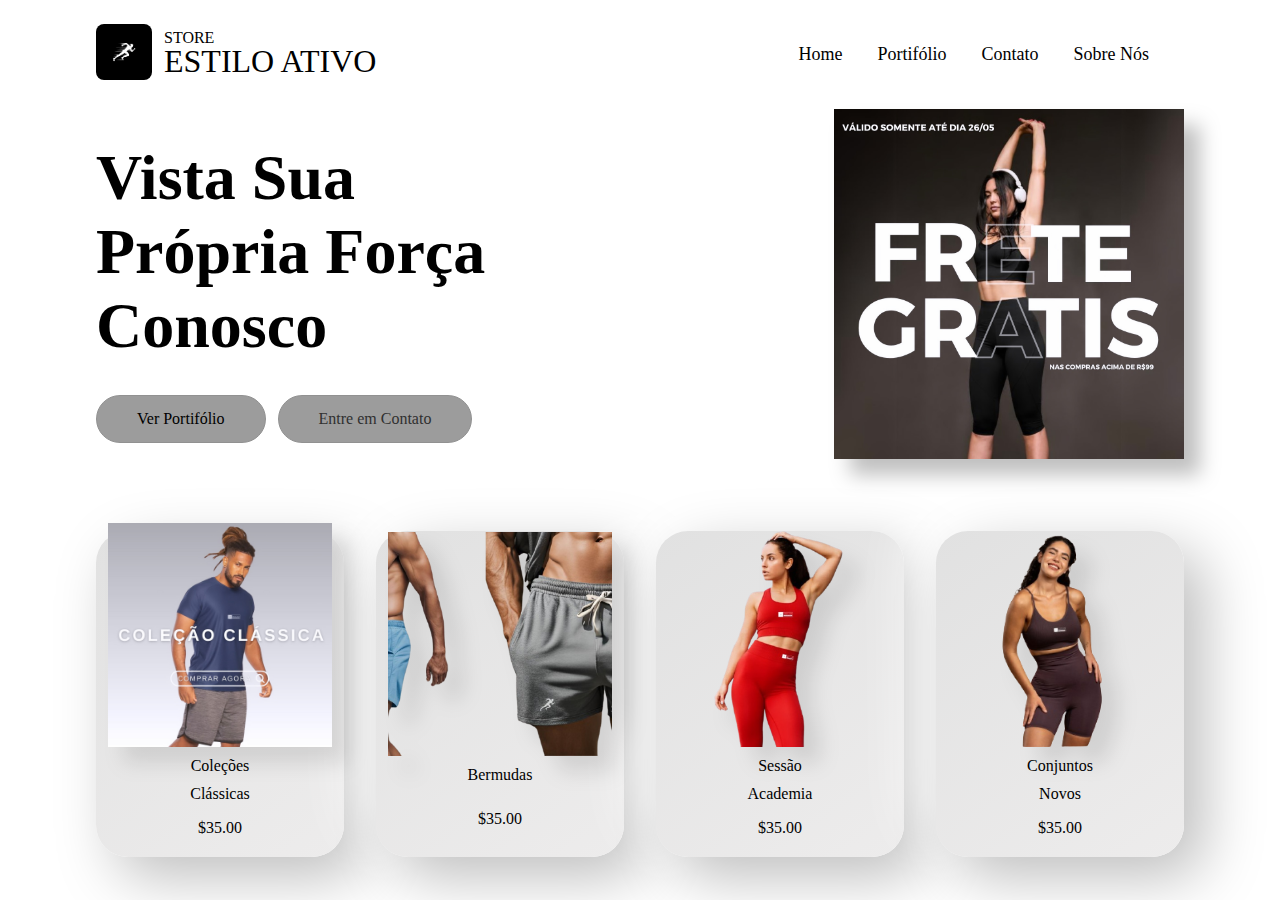
<file: Estilo Ativo/index.html>
<!DOCTYPE html>
<html lang="en">

<head>
    <meta charset="UTF-8">
    <meta http-equiv="X-UA-Compatible" content="IE=edge">
    <meta name="viewport" content="width=device-width, initial-scale=1.0">

    <link rel="stylesheet" href="styles.css">

    <title>Home</title>
</head>

<body>
    <header>
        <div>
            <a href="index.html"><img src="Estilo Ativo logo.jpg" alt="Logo do Site" style="width: 56px; height: 56px; border-radius: 8px; object-fit: cover;"></a>
            <h1><span>Store</span>Estilo Ativo</h1>
        </div>
        <nav>
            <ul>
                <a class="navegacao" href="index.html"><li>Home</li></a>
                <a class="navegacao" href=""><li>Portifólio</li></a>
                <a class="navegacao" href=""><li>Contato</li></a>
                <a class="navegacao" href=""><li>Sobre Nós</li></a>
            </ul>
        </nav>
    </header>

    <main>
        <div>
            <h1>Vista Sua<br>Própria Força<br>Conosco</h1>
            <button>Ver Portifólio</button>
            <button>Entre em Contato</button>
        </div>

        <img src="anúncio principal.jpg" alt="">
    </main>

    <section>
        <ul>
            <li>
                <img src="anuncio1.jpg" alt="">
                <p>Coleções</p>
                <p>Clássicas</p>
                <p class="price">$35.00</p>
            </li>
            <li>
                <img src="anuncio8.png" alt="">
                <p>Bermudas</p>
                <p></p>
                <p class="price">$35.00</p>
            </li>
            <li>
                <img src="anuncio 7.png" alt="">
                <p>Sessão</p>
                <p>Academia</p>
                <p class="price">$35.00</p>
            </li>
            <li>
                <img src="anuncio 6..png" alt="">
                <p>Conjuntos</p>
                <p>Novos</p>
                <p class="price">$35.00</p>
            </li>
        </ul>
    </section>
</body>

</html>
</file>
<file: Estilo Ativo/styles.css>
* {
    margin: 0;
    padding: 0;
    box-sizing: border-box;

    font-family: Georgia, 'Times New Roman', Times, serif;
}

body {
    min-height: 100vh;
    background-image: linear-gradient(white);
}

header {
    display: flex;
    justify-content: space-between;
    align-items: center;
    padding: 24px 96px;
    font-size: large;
}

header div {
    display: flex;
    align-items: center;
}

header div img {
    width: 56px;
    height: 56px;
    border-radius: 8px;
    margin-right: 12px;
}

header div h1 {
    display: flex;
    flex-direction: column;
    font-size: 32px;
    font-weight: 400;
    text-transform: uppercase;
}

header div h1 span {
    margin-bottom: -4px;
    font-size: medium;
    color: rgb();
}

header nav {
    display: flex;
}

header nav ul {
    list-style: none;
    display: flex;
    align-items: center;
}

header nav ul li:not(:first-of-type) {
    margin-left: 32px;
}
    

main {
    display: flex;
    justify-content: space-between;
    padding-inline: 96px;
    margin-bottom: 48px;
}

main h1 {
    font-size: 64px;
    margin-top: 32px;
    margin-bottom: 32px;
}

main button:nth-child(2) {
    background-image: linear-gradient(rgb(156, 156, 156), rgb(156, 156, 156));
    border: 1.5px solid rgb(145, 145, 145);
    color: black;
    padding: 14px 40px;
    border-radius: 9999px;
    font-size: medium;
    cursor: pointer;
    margin-right: 8px;
}

main button:nth-child(3) {
    background-image: linear-gradient(rgb(156, 156, 156), rgb(156, 156, 156));
    border: 1.5px solid rgb(145, 145, 145   );
    color: #303030;
    padding: 14px 40px;
    border-radius: 9999px;
    font-size: medium;
    cursor: pointer;
}

main img {
    width: 350px;
    height: 350px;
    filter: drop-shadow(16px 16px 10px rgb(0, 0, 0, 0.25));
}

section ul {
    display: grid;
    grid-template-columns: repeat(4, 1fr);
    gap: 32px;
    padding: 24px 128px 24px 96px;
}

section ul li {
    background: linear-gradient(145deg, #e1e1e1, #edecec);
    /* background: linear-gradient(145deg, #cacaca, #f0f0f0); */
    box-shadow: 20px 20px 60px #bebebe,
        -20px -20px 60px #ffffff;
    border-radius: 32px;
    display: flex;
    flex-direction: column;
    justify-content: center;
    align-items: center;
    padding-bottom: 16px;
    padding: 12px;
}

section ul li img {
    width: 224px;
    height: 224px;
    object-fit: cover;
    margin-top: -20px;
    filter: drop-shadow(16px 16px 10px rgb(0, 0, 0, 0.1));
}

section ul li p {
    margin-top: 10px;
    text-align: center;
}
.price {
    margin-top: 16px;
    margin-bottom: 8px;
}
.navegacao{
    text-decoration: none;
    margin-right: 35px;
    color: black;
}
.cardsPratos {
    display: flex;
    justify-content: center;
    align-items: center;
  }
  .card {
    border-radius: 5px;
    box-shadow: 7px 7px 13px 0px rgba(50, 50, 50, 0.22);
    padding: 30px;
    margin: 20px;
    width: 400px;
    transition: all 0.3s ease-out;
  }
  .card:hover {
    transform: translateY(-5px);
    cursor: pointer;
  }
   
  .card p {
    color: #a3a5ae;
    font-size: 16px;
  }
   
  .image {
    float: right;
    justify-content: center;
  }
  .segunda {
    border-left: 3px solid #000000;
  }
   
  .terca {
    border-left: 3px solid #000000;
  }
   
  .quarta {
    border-left: 3px solid #000000;
  }
  
  .quinta {
    border-left: 3px solid #000000;
  }
  .sexta {
    border-left: 3px solid #000000;
  }
</file>
